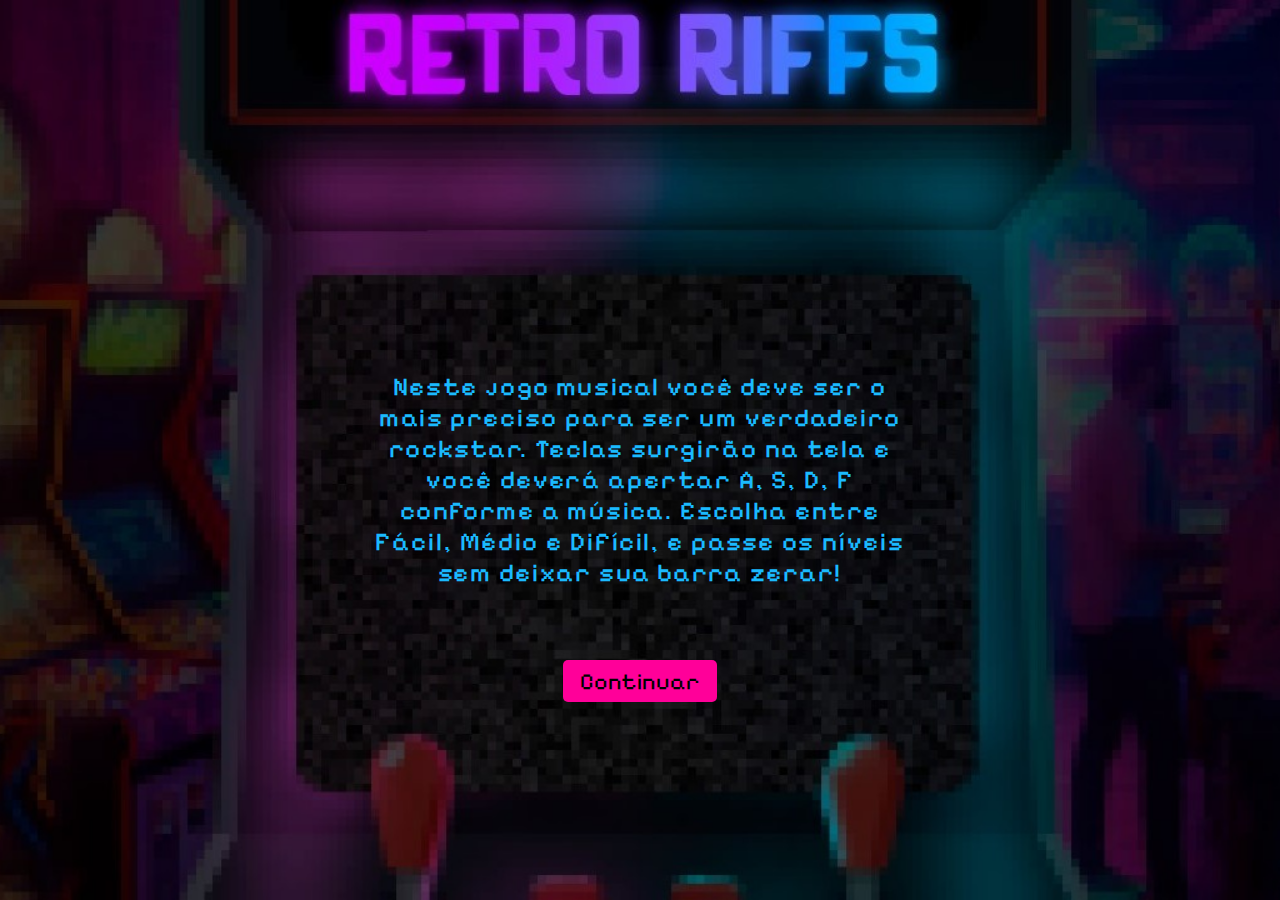
<file: index.html>
<!DOCTYPE html>
<html lang="en">
<head>
    <meta charset="UTF-8">
    <meta name="viewport" content="width=device-width, initial-scale=1.0">
    <!-- fontes -->
    <link rel="preconnect" href="https://fonts.googleapis.com">
    <link rel="preconnect" href="https://fonts.gstatic.com" crossorigin>
    <link href="https://fonts.googleapis.com/css2?family=Pixelify+Sans:wght@400..700&display=swap" rel="stylesheet">
    <link href="https://fonts.googleapis.com/css2?family=Jersey+10&display=swap" rel="stylesheet">
    <title>Retro Riffs</title>
    <link rel="icon" type="image/x-icon" href="imagens/disco_master.png">
    <link rel="stylesheet" href="Jogo/style_index.css">
</head>
<body>
    <div id="background"></div>
    <div id="pagina_menu">
        <h2 id="manual">
            Neste jogo musical você deve ser o mais preciso para ser um verdadeiro rockstar. 
            Teclas surgirão na tela e você deverá apertar A, S, D, F conforme a música. 
            Escolha entre Fácil, Médio e Difícil, e passe os níveis sem deixar sua barra zerar!
        </h2>
        <button id="botao_menu">Continuar</button>
    </div>
    <script src="Jogo/script_index.js"></script>
</body>
</html>
</file>
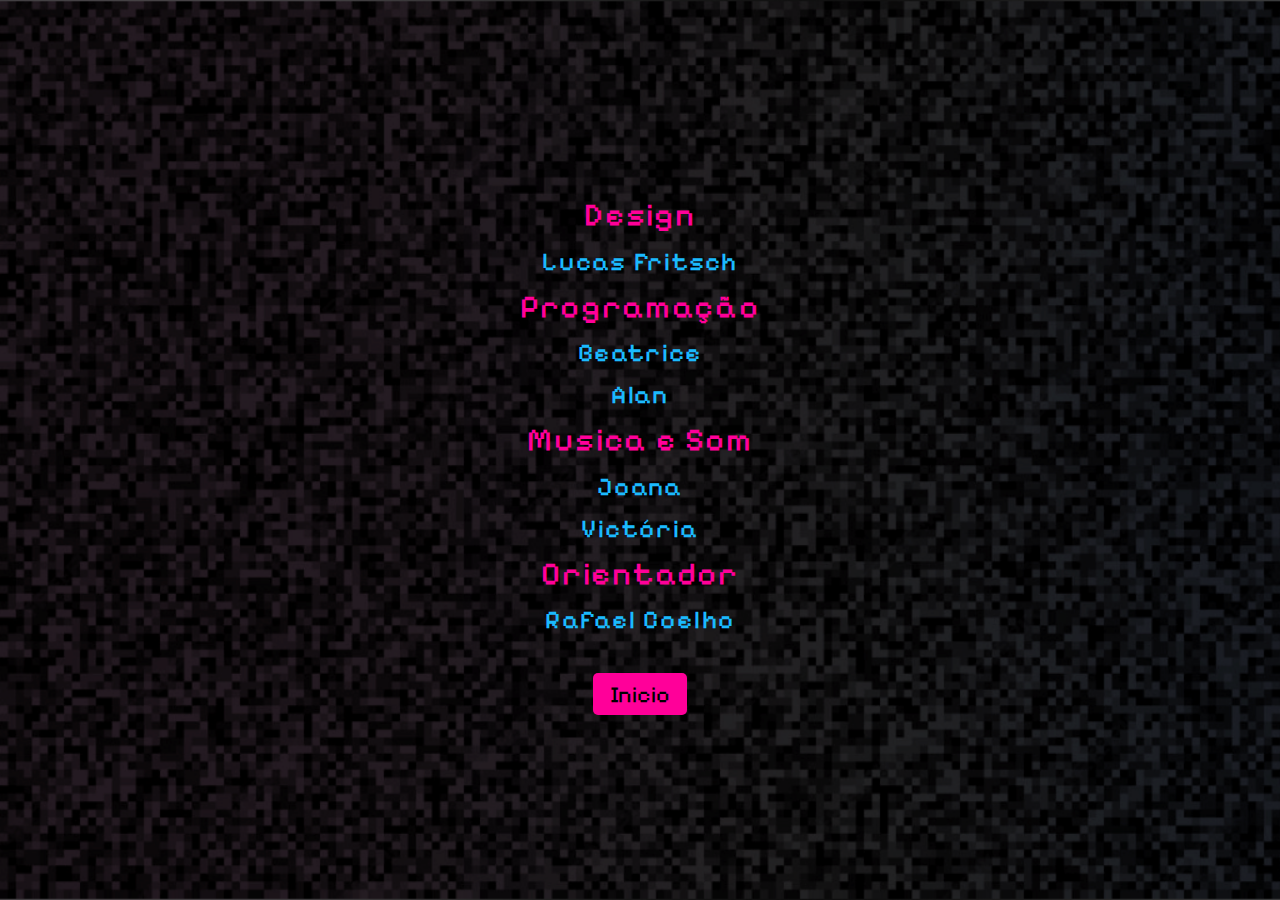
<file: Jogo/creditos.html>
<!DOCTYPE html>
<html lang="pt-BR">
<head>
    <meta charset="UTF-8">
    <meta name="viewport" content="width=device-width, initial-scale=1.0">
    <link rel="preconnect" href="https://fonts.googleapis.com">
    <link rel="preconnect" href="https://fonts.gstatic.com" crossorigin>
    <link href="https://fonts.googleapis.com/css2?family=Pixelify+Sans:wght@400..700&display=swap" rel="stylesheet">

    <link rel="preconnect" href="https://fonts.googleapis.com">
    <link rel="preconnect" href="https://fonts.gstatic.com" crossorigin>
    <link href="https://fonts.googleapis.com/css2?family=Jersey+10&display=swap" rel="stylesheet">
    <title>Retro Riffs</title>
    <link rel="icon" type="image/x-icon" href="../imagens/disco_master.png">
    <link rel="stylesheet" href="style_creditos.css">
</head>
<body>
    <div id="creditos">
        <p class="funcao">Design</p>
        <p>Lucas Fritsch</p>
        <p class="funcao">Programação</p>
        <p>Beatrice</p>
        <p>Alan</p>
        <p class="funcao">Musica e Som</p>
        <p>Joana</p>
        <p>Victória</p>
        <p class="funcao">Orientador</p>
        <p>Rafael Coelho</p>
    </div>
    <button id="inicio">Inicio</button>

    <script src="script_creditos.js"></script>
</body>
</html>
</file>
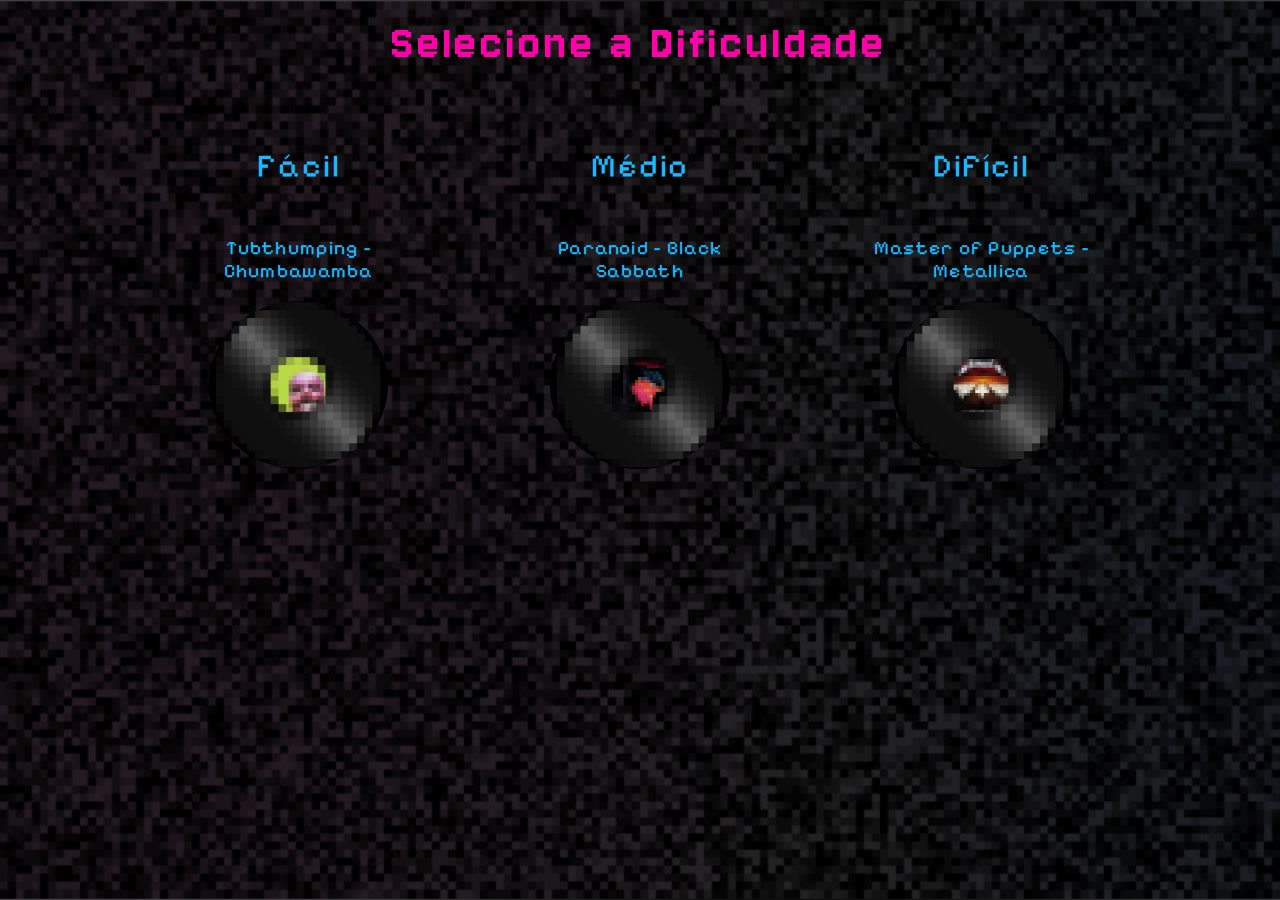
<file: Jogo/discos.html>
<!DOCTYPE html>
<html lang="en">
<head>
    <meta charset="UTF-8">
    <meta name="viewport" content="width=device-width, initial-scale=1.0">
    <!-- fontes-->
    <link rel="preconnect" href="https://fonts.googleapis.com">
    <link rel="preconnect" href="https://fonts.gstatic.com" crossorigin>
    <link href="https://fonts.googleapis.com/css2?family=Pixelify+Sans:wght@400..700&display=swap" rel="stylesheet">

    <link rel="preconnect" href="https://fonts.googleapis.com">
    <link rel="preconnect" href="https://fonts.gstatic.com" crossorigin>
    <link href="https://fonts.googleapis.com/css2?family=Jersey+10&display=swap" rel="stylesheet">
    
    <title>Retro Riffs</title>
    <link rel="icon" type="image/x-icon" href="../imagens/disco_master.png">
    <link rel="stylesheet" href="style_discos.css">
</head>
<body class="fade-in">
    <div id="pagina_discos" class="fade-in">
        <h1 id="titulo_discos" class="fade-in">Selecione a Dificuldade</h1>
        <div id="dificuldade_box" class="fade-in">
            <div id="dificuldade_tub" class="dificuldade fade-in">
                <h3>Fácil</h3>
                <p>Tubthumping - Chumbawamba</p>
                <img id="vinyl_tub" class="vinyl" src="../imagens/disco_tub.png" alt="Imagem do vinyl">
                <audio id="tub_disco" src="../musicas/Tubthumping_disco.mp3"></audio>
            </div>

            <div id="dificuldade_paranoid" class="dificuldade fade-in">
                <h3>Médio</h3>
                <p>Paranoid - Black Sabbath</p>
                <img id="vinyl_paranoid" class="vinyl" src="../imagens/disco_paranoid.png" alt="Imagem do vinyl">
                <audio id="paranoid_disco" src="../musicas/Paranoid_disco.mp3"></audio>
            </div>

            <div id="dificuldade_master" class="dificuldade fade-in">
                <h3>Difícil</h3>
                <p>Master of Puppets - Metallica</p>
                <img id="vinyl_master" class="vinyl" src="../imagens/disco_master.png" alt="Imagem do vinyl">
                <audio id="master_disco" src="../musicas/Master_of_Puppets_disco.mp3"></audio>
            </div>
        </div>    
    </div>    

    <audio id="seleciona_musica" src="../sons/seleciona msc.mp3"></audio>

    <script src="script_discos.js"></script>
</body>
</html>
</file>
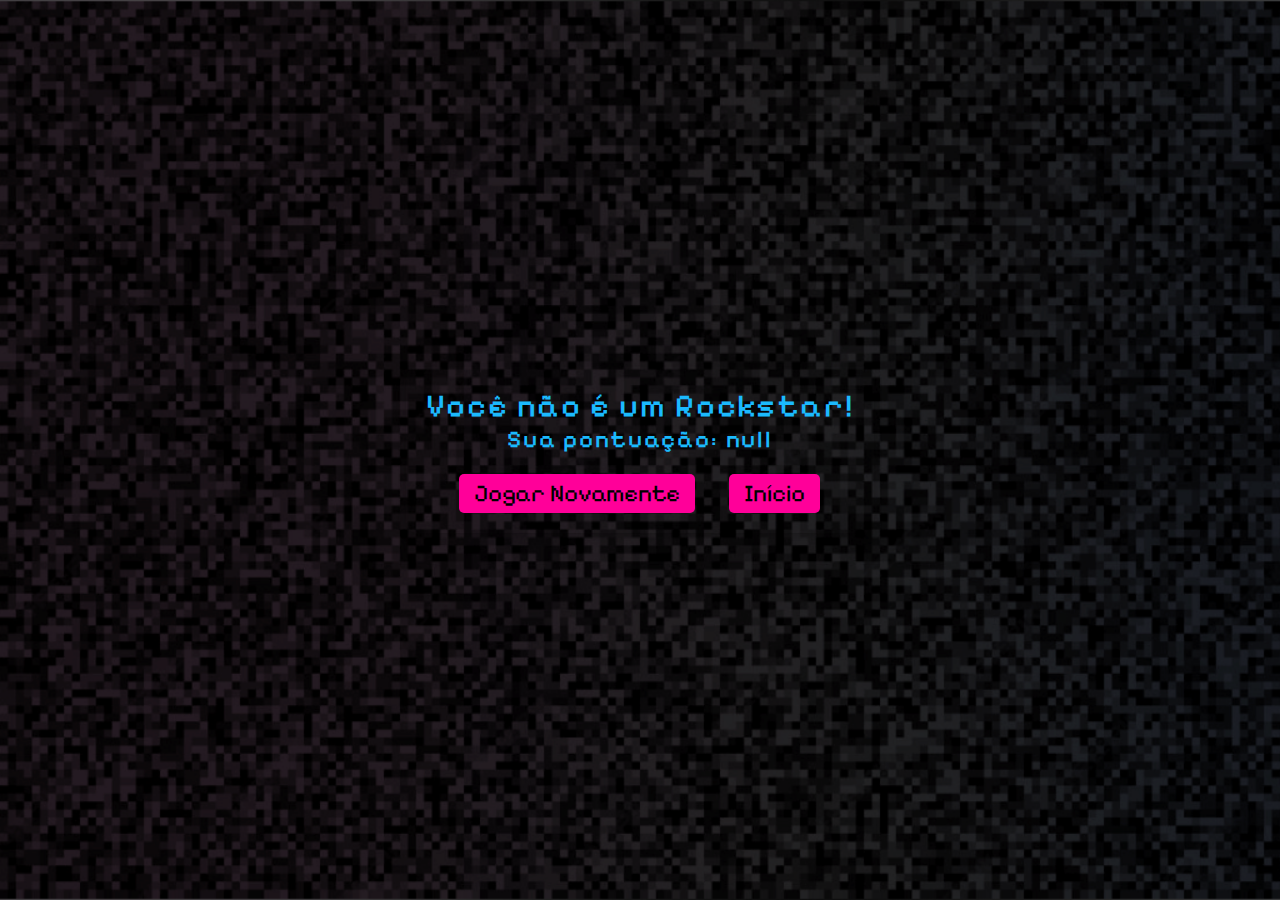
<file: Jogo/score.html>
<!DOCTYPE html>
<html lang="pt-BR">
<head>
    <meta charset="UTF-8">
    <meta name="viewport" content="width=device-width, initial-scale=1.0">
    <link rel="preconnect" href="https://fonts.googleapis.com">
    <link rel="preconnect" href="https://fonts.gstatic.com" crossorigin>
    <link href="https://fonts.googleapis.com/css2?family=Pixelify+Sans:wght@400..700&display=swap" rel="stylesheet">

    <link rel="preconnect" href="https://fonts.googleapis.com">
    <link rel="preconnect" href="https://fonts.gstatic.com" crossorigin>
    <link href="https://fonts.googleapis.com/css2?family=Jersey+10&display=swap" rel="stylesheet">
    <title>Retro Riffs</title>
    <link rel="icon" type="image/x-icon" href="../imagens/disco_master.png">
    <link rel="stylesheet" href="style_score.css">
</head>
<body>
    <div class="container">
        <h1 class="resultado-mensagem" id="mensagemFinal"></h1>
        <h2 id="mensagem"></h2>
        <h2 class="resultado-score" id="pontuacao"></h2>
        <button class="resultado-botao" id="Next_again">.</button>
        <button class="resultado-botao" id="Inicio">Início</button>
    </div>

    <script src="script_score.js"></script>
</body>
</html>
</file>
<file: Jogo/style_index.css>
#background {
    position: absolute;
    top: 0;
    left: 0;
    width: 100%;
    height: 100%;
    background-image: url('../imagens/fundo.jpeg');
    background-size: cover;
    background-position: center;
    transform-origin: 50% 58%;
    transition: transform 9s ease;
    z-index: 0;
}

#background.zoom {
    transform: scale(5);
}

body {
    margin: 0;
    padding: 0;
    display: flex;
    justify-content: center;
    align-items: center;
    height: 100vh;
    overflow: hidden;
}

#pagina_menu {
    text-align: center;
    z-index: 10;
    position: relative;
    animation: fadeIn 1.5s ease-in-out;
    margin-top: 10%;
}

#manual {
    max-width: 43%;
    font-family: "Pixelify Sans", sans-serif;
    font-weight: 500;
    color: #1bbafe;
    font-size: 2vw;
    margin: 5vh auto;
    text-align: center;
    letter-spacing: 0.15vw;
}

#botao_menu {
    font-family: "Pixelify Sans", sans-serif;
    padding: 0.8vh 1.3vw;
    font-size: 1.8vw;
    cursor: pointer;
    background-color: rgb(255, 0, 153);
    color: black;
    border: none;
    border-radius: 5px;
    margin-top: 3vh;
}

#botao_menu:hover {
    background-color: rgb(255, 105, 180);
    transform: scale(1.1);
    transition: all 0.3s ease;
}

#pagina_menu.hidden {
    opacity: 0;
    pointer-events: none;
    transition: opacity 0.4s ease;
}

@keyframes fadeIn {
    0% {
        opacity: 0;
    }
    100% {
        opacity: 1;
    }
}
</file>
<file: Jogo/style_creditos.css>
p {
    font-family: "Pixelify Sans", sans-serif;
    font-optical-sizing: auto;
    font-weight: 500;
    font-style: normal;
    color: #1bbafe;
    letter-spacing: 0.15vw;
    font-size: 2vw;
    text-align: center;
    display: flex;
    flex-direction: column;
    margin: 0.7rem 0;
}

.funcao {
    color: rgb(255, 0, 153);
    font-size: 2.5vw;
}


body {
    background-color: black;
    color: white;
    margin: 0;
    padding: 0;
    display: flex;
    justify-content: center;
    align-items: center;
    height: 100vh;
    overflow: hidden;
    flex-direction: column;
    background-image: url('../imagens/ruido_fundo.png');
    background-size: cover;
}

#inicio {
    font-family: "Pixelify Sans", sans-serif;
    padding: 0.8vh 1.3vw;
    font-size: 1.8vw;
    cursor: pointer;
    background-color: rgb(255, 0, 153);
    color: black;
    border: none;
    border-radius: 5px;
    margin-top: 3vh;
}
</file>
<file: Jogo/style_discos.css>
.hidden {
    display: none;
}

p, h3 {
    font-family: "Pixelify Sans", sans-serif;
    font-optical-sizing: auto;
    font-weight: 400;
    font-style: normal;
    color: #1bbafe;
}
p {
    font-size: 1.5vw;
    letter-spacing: 0.1vw;
}
h3 {
    font-size: 2.5vw;
    letter-spacing: 0.15vw;
}

h1 {
    font-family: "Jersey 10", sans-serif;
    font-weight: 300;
    font-style: normal;
    font-size: 4vw;
    letter-spacing: 0.3vw;
    color: #ff00aa;
}

/*fade in dos elementos do site*/
.fade-in {
    opacity: 0;
    transform: scale(0.9);
    transition: opacity 1s ease-in-out, transform 1s ease-in-out;
}

.fade-in.visible {
    opacity: 1;
    transform: scale(1);
}

body {
    background-color: black;
    color: white;
    margin: 0;
    padding: 0;
    display: flex;
    justify-content: flex-start;
    align-items: center;
    height: 100vh;
    overflow: hidden;
    flex-direction: column;
    background-image: url('../imagens/ruido_fundo.png');
    background-size: cover;
}

#pagina_discos {
    margin-top: -2vh;
    text-align: center;
}

#pagina_discos {
    display: flex;
    flex-direction: column;
    align-items: center;
    width: 100%;
}

#titulo_discos {
    margin-bottom: 2vh;
}

#dificuldade_box {
    display: flex;
    justify-content: space-around;
    width: 80%;
    flex-wrap: wrap;
}

.dificuldade {
    display: flex;
    flex-direction: column;
    align-items: center;
    margin: 2vw;
    width: 18vw;
    height: 18vw;
    max-width: 300px;
    max-height: 300px;
}

.vinyl {
    width: 14vw;
    height: 14vw;
    border-radius: 50%;
    animation: spin 4s linear infinite;
    position: relative;
    transition: width 0.5s ease, height 0.5s ease;
    max-width: 300px;
    max-height: 300px;
    background-color: black;
}

.vinyl:hover {
    width: 16vw;
    height: 16vw;
    transition: ease 1s;
    max-width: 325px;
    max-height: 325px;
    cursor: pointer;
}

@keyframes spin {
    from {
        transform: rotate(0deg);
    }
    to {
        transform: rotate(360deg);
    }
}
</file>
<file: Jogo/style_score.css>
* {
    margin: 0;
    padding: 0;
    box-sizing: border-box;
}
#mensagem{
    font-family: "Pixelify Sans", sans-serif;
    font-optical-sizing: auto;
    font-weight: 300;
    font-style: normal;
    color: #1bbafe;
    letter-spacing: 0.13vw;
}

body {
    background-color: black;
    color: white;
    margin: 0;
    padding: 0;
    display: flex;
    justify-content: center;
    align-items: center;
    height: 100vh;
    overflow: hidden;
    flex-direction: column;
    background-image: url('../imagens/ruido_fundo.png');
    background-size: cover;
}

.container {
    text-align: center;
    padding: 20px;
    border-radius: 10px;
    box-shadow: 0 4px 8px rgba(0, 0, 0, 0.2);
}

.resultado-mensagem {
    font-family: "Pixelify Sans", sans-serif;
    font-optical-sizing: auto;
    font-weight: 500;
    font-style: normal;
    color: #1bbafe;
    letter-spacing: 0.15vw;
}

.resultado-score {
    font-family: "Pixelify Sans", sans-serif;
    font-optical-sizing: auto;
    font-weight: 500;
    font-style: normal;
    color: #1bbafe;
    letter-spacing: 0.15vw;
}

.resultado-botao {
    font-family: "Pixelify Sans", sans-serif;
    margin-top: 20px;
    margin-right: 15px;
    margin-left: 15px;
    padding: 5px 15px;
    font-size: 1.5rem;
    cursor: pointer;
    border-radius: 5px;
    background-color: rgb(255, 0, 153);
    color: black;
    border: none;
}

button + button {
    margin-left: 40px;
}
</file>
